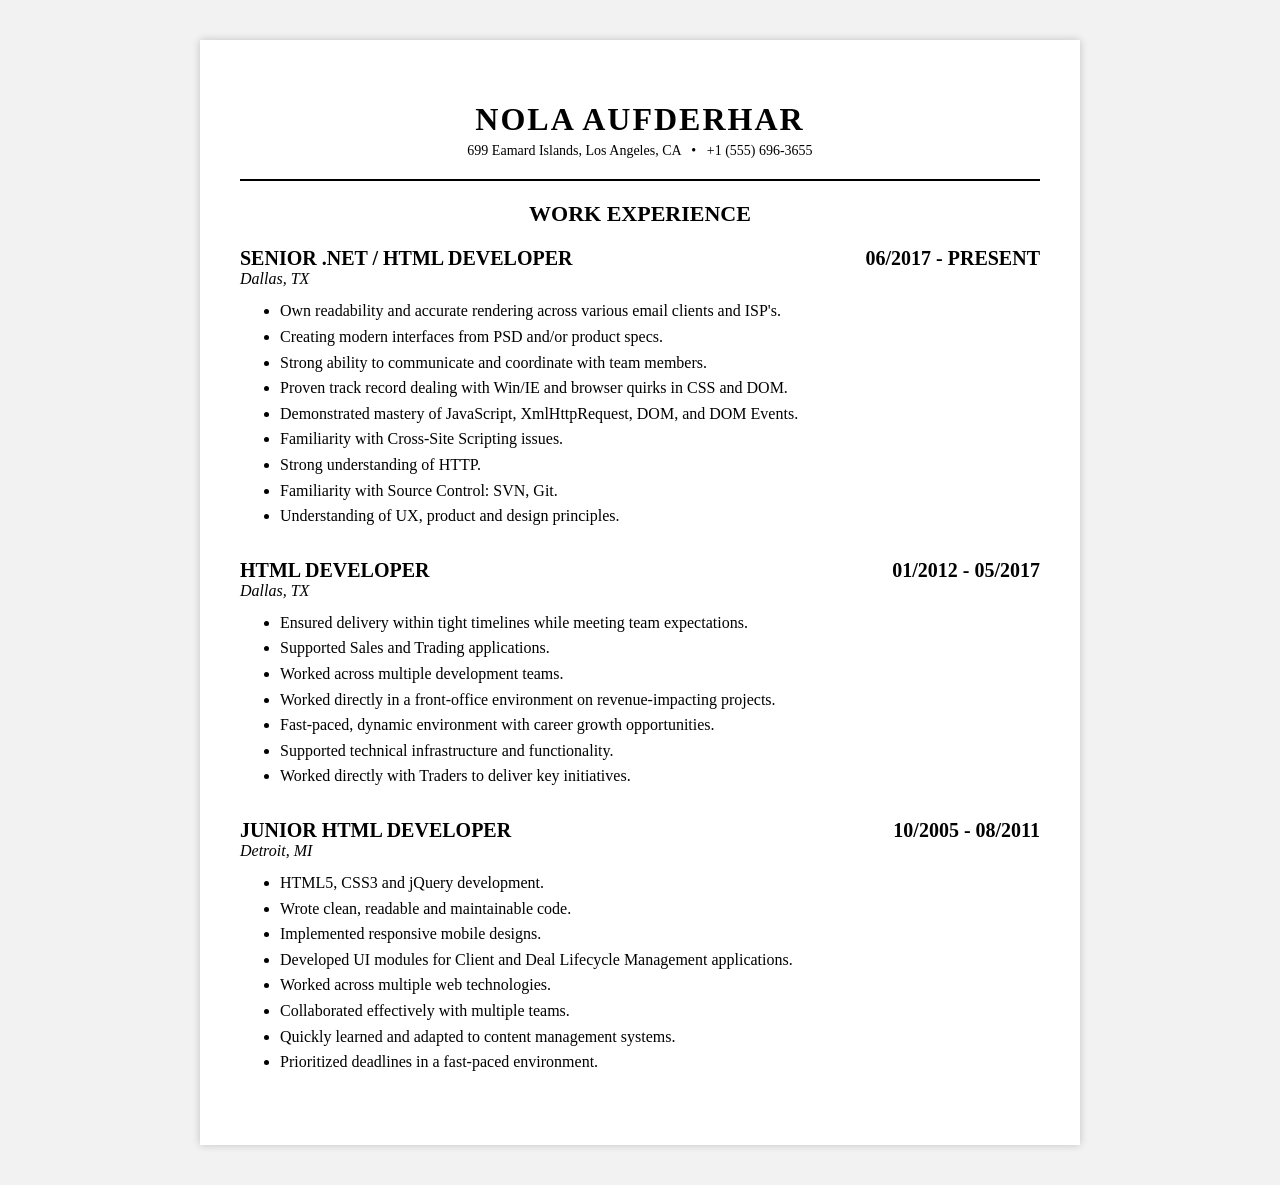
<file: day-1/index.html>
<!DOCTYPE html>
<html lang="en">
<head>
<meta charset="UTF-8">
<meta name="viewport" content="width=device-width, initial-scale=1.0">
<title>NOLA AUFDERHAR Resume</title>

<style>
    body{
        font-family: "Times New Roman", serif;
        background:#f2f2f2;
        margin:0;
        padding:40px;
    }

    .resume{
        width:800px;
        margin:auto;
        background:#fff;
        padding:40px;
        box-shadow:0 0 8px rgba(0,0,0,.2);
    }

    h1{
        text-align:center;
        letter-spacing:2px;
        margin-bottom:5px;
    }

    .contact{
        text-align:center;
        font-size:14px;
        margin-bottom:20px;
    }

    hr{
        border:1px solid #000;
    }

    h2{
        text-align:center;
        font-size:22px;
        margin:20px 0;
    }

    .job{
        margin-bottom:30px;
    }

    .job-header{
        display:flex;
        justify-content:space-between;
        font-weight:bold;
        font-size:20px;
    }

    .location{
        font-style:italic;
        margin-bottom:10px;
    }

    ul{
        margin-top:5px;
        line-height:1.6;
    }
</style>
</head>

<body>

<div class="resume">

<h1>NOLA AUFDERHAR</h1>

<div class="contact">
699 Eamard Islands, Los Angeles, CA &nbsp; • &nbsp;
+1 (555) 696-3655
</div>

<hr>

<h2>WORK EXPERIENCE</h2>

<div class="job">

<div class="job-header">
<span>SENIOR .NET / HTML DEVELOPER</span>
<span>06/2017 - PRESENT</span>
</div>

<div class="location">Dallas, TX</div>

<ul>
<li>Own readability and accurate rendering across various email clients and ISP's.</li>
<li>Creating modern interfaces from PSD and/or product specs.</li>
<li>Strong ability to communicate and coordinate with team members.</li>
<li>Proven track record dealing with Win/IE and browser quirks in CSS and DOM.</li>
<li>Demonstrated mastery of JavaScript, XmlHttpRequest, DOM, and DOM Events.</li>
<li>Familiarity with Cross-Site Scripting issues.</li>
<li>Strong understanding of HTTP.</li>
<li>Familiarity with Source Control: SVN, Git.</li>
<li>Understanding of UX, product and design principles.</li>
</ul>

</div>

<div class="job">

<div class="job-header">
<span>HTML DEVELOPER</span>
<span>01/2012 - 05/2017</span>
</div>

<div class="location">Dallas, TX</div>

<ul>
<li>Ensured delivery within tight timelines while meeting team expectations.</li>
<li>Supported Sales and Trading applications.</li>
<li>Worked across multiple development teams.</li>
<li>Worked directly in a front-office environment on revenue-impacting projects.</li>
<li>Fast-paced, dynamic environment with career growth opportunities.</li>
<li>Supported technical infrastructure and functionality.</li>
<li>Worked directly with Traders to deliver key initiatives.</li>
</ul>

</div>

<div class="job">

<div class="job-header">
<span>JUNIOR HTML DEVELOPER</span>
<span>10/2005 - 08/2011</span>
</div>

<div class="location">Detroit, MI</div>

<ul>
<li>HTML5, CSS3 and jQuery development.</li>
<li>Wrote clean, readable and maintainable code.</li>
<li>Implemented responsive mobile designs.</li>
<li>Developed UI modules for Client and Deal Lifecycle Management applications.</li>
<li>Worked across multiple web technologies.</li>
<li>Collaborated effectively with multiple teams.</li>
<li>Quickly learned and adapted to content management systems.</li>
<li>Prioritized deadlines in a fast-paced environment.</li>
</ul>

</div>

</div>

</body>
</html>
</file>
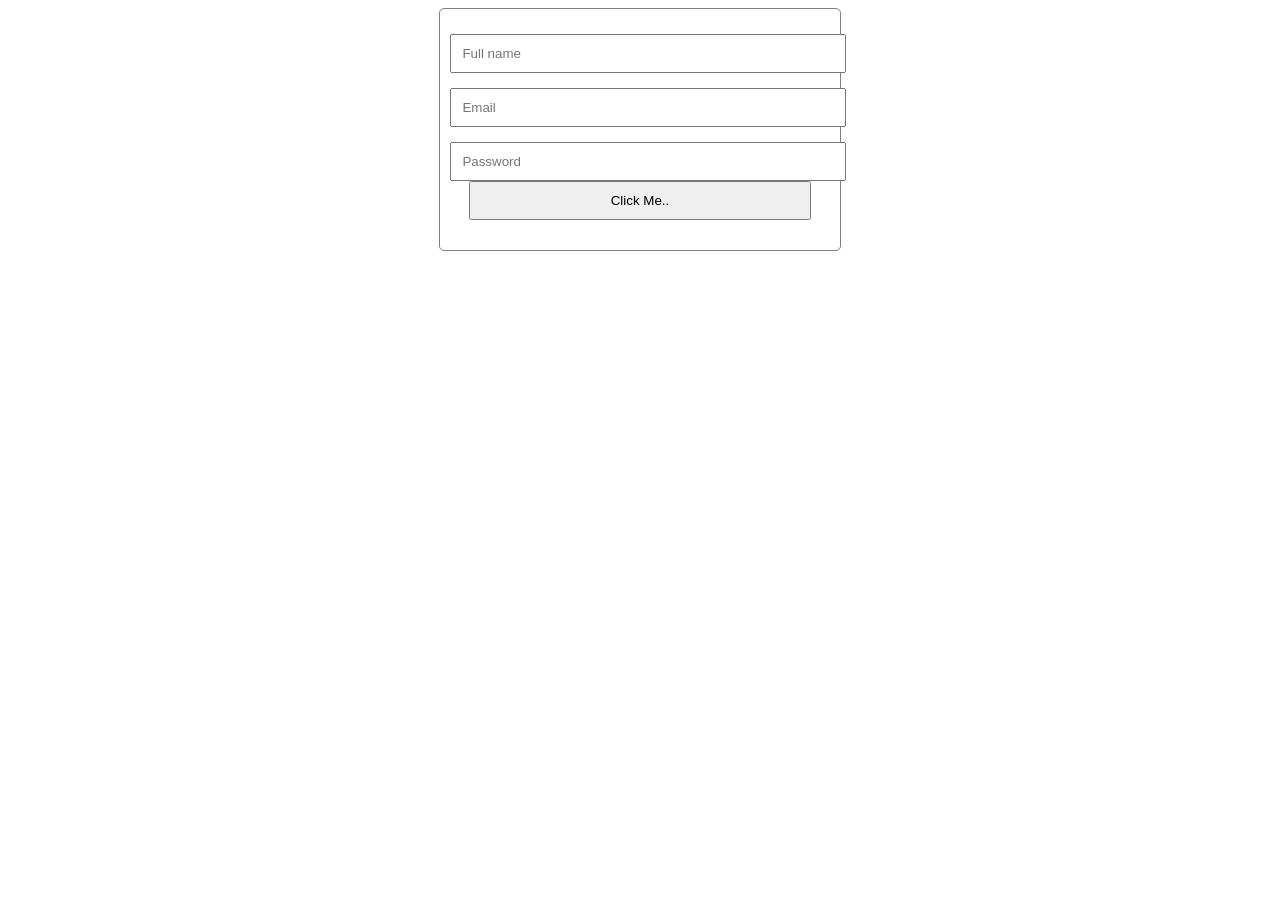
<file: day-12/index.html>
<!DOCTYPE html>
<html lang="en">
<head>
    <meta charset="UTF-8">
    <meta name="viewport" content="width=device-width, initial-scale=1.0">
    <title>Document</title>
    <style>
        form{
            border: 1px solid gray;
            width: 30%;
            padding: 10px;
            border-radius: 5px;
            margin: auto;
            text-align: center;
        }


        input{
            width: 98%;
            padding: 10px;
            margin-top: 15px;


        }


        #btn{
            width: 90%;
            border: 1px solid none;
            padding: 10px;
            margin-bottom: 20px;
        }
    </style>
</head>
<body>
    <form id="form">
        <input type="text" id="fullName" placeholder="Full name">
        <input type="email" id="email" placeholder="Email">
        <input type="password" id="password" placeholder="Password">
        <button type="submit" id="btn">Click Me..</button>
    </form>


    
</body>


<script src="index.js"></script>
</html>
</file>
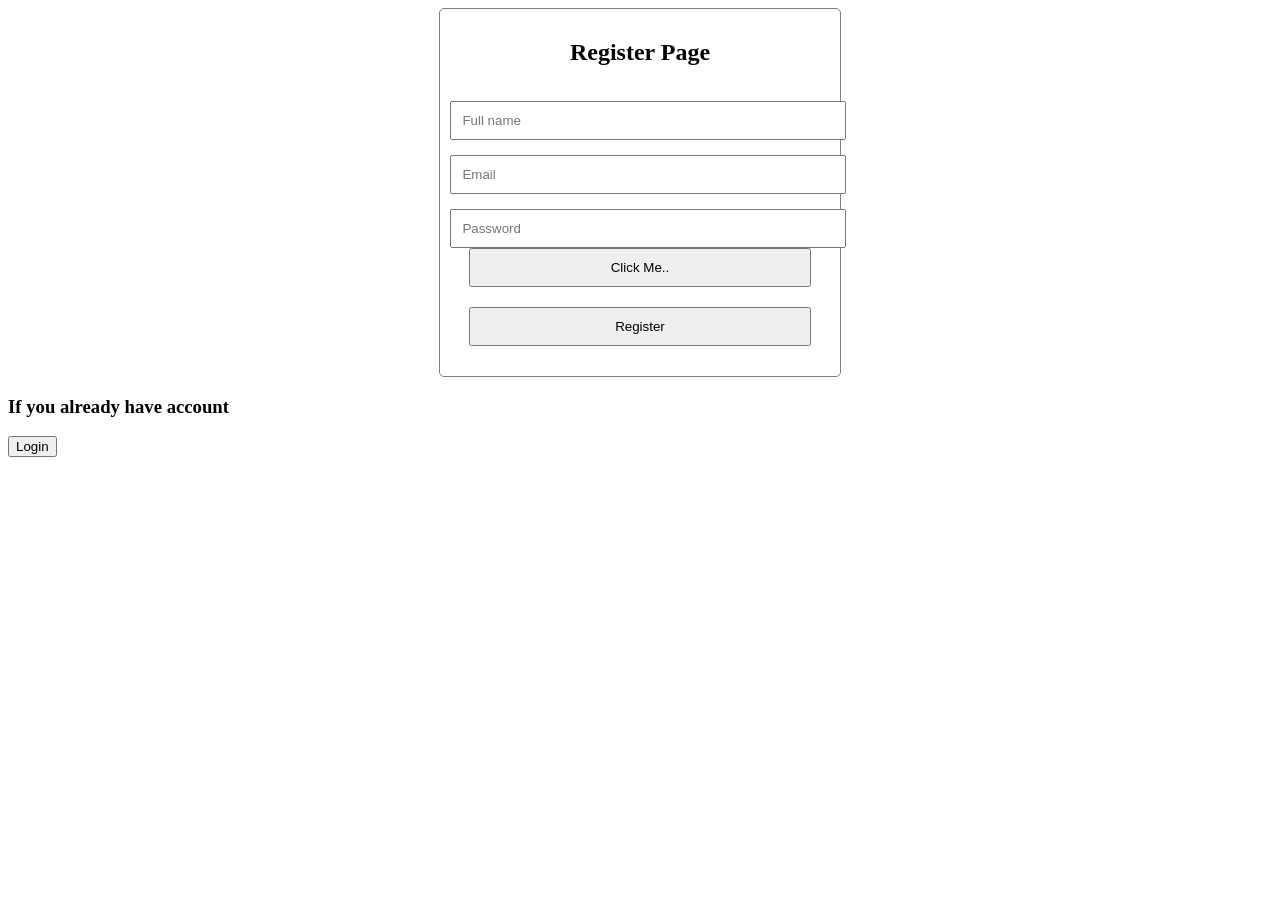
<file: day-13/index.html>
<!DOCTYPE html>
<html lang="en">
<head>
    <meta charset="UTF-8">
    <meta name="viewport" content="width=device-width, initial-scale=1.0">
    <title>Document</title>
    <style>
        form{
            border: 1px solid gray;
            width: 30%;
            padding: 10px;
            border-radius: 5px;
            margin: auto;
            text-align: center;
        }

        input{
            width: 98%;
            padding: 10px;
            margin-top: 15px;

        }

        #btn{
            width: 90%;
            border: 1px solid none;
            padding: 10px;
            margin-bottom: 20px;
        }
    </style>
</head>
<body>
    <form id="form">
        <h2>Register Page</h2>
        <input type="text" id="fullName" placeholder="Full name">
        <input type="email" id="email" placeholder="Email">
        <input type="password" id="password" placeholder="Password">
        <button type="submit" id="btn">Click Me..</button>
        <button type="submit" id="btn">Register</button>

    </form>

    <h3>If you already have account</h3>
    <button id="login">Login</button>


</body>

<script src="index.js"></script
</file>
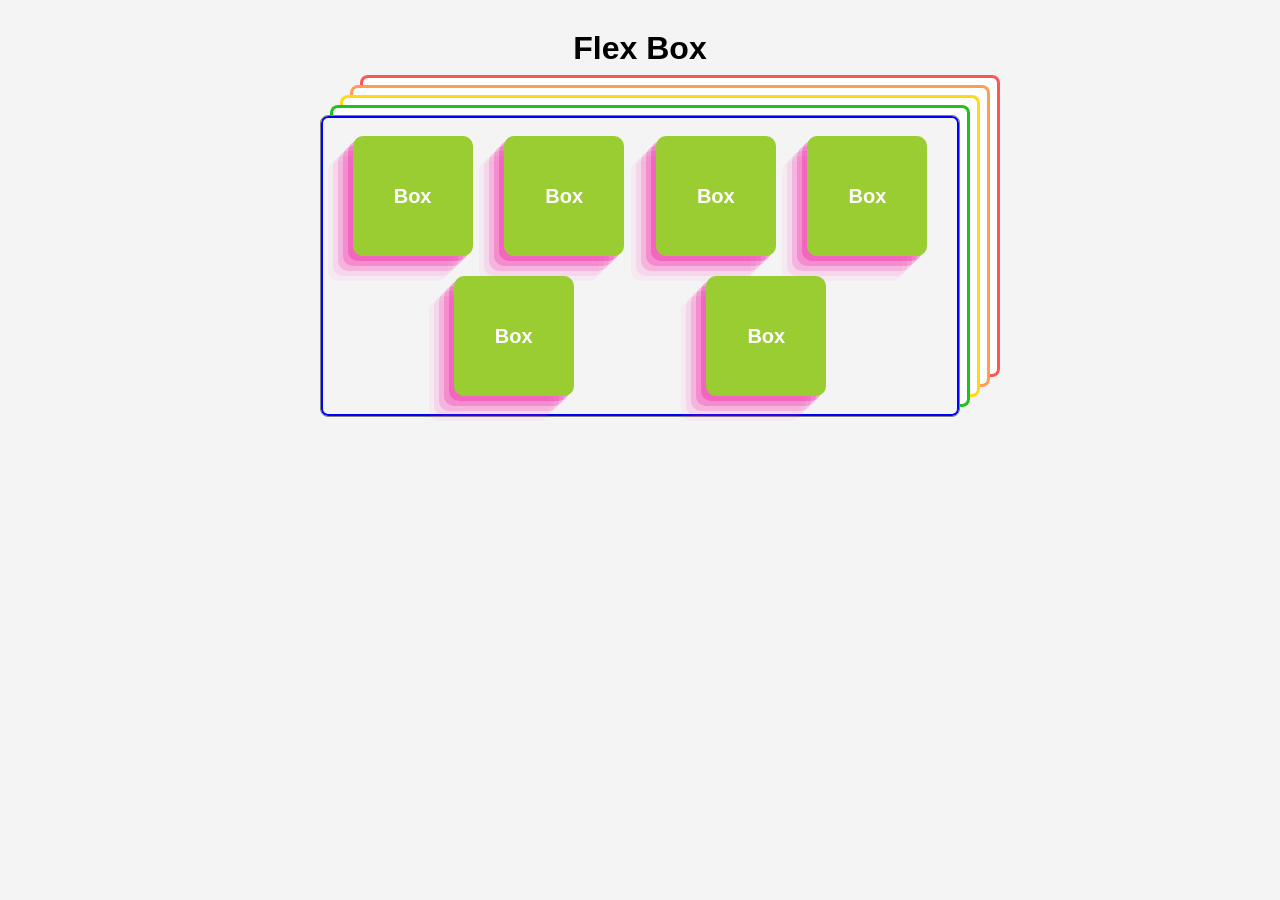
<file: day-4/index.html>
<!DOCTYPE html>
<html lang="en">
<head>
    <meta charset="UTF-8">
    <meta name="viewport" content="width=device-width, initial-scale=1.0">
    <title>Flexbox Example</title>

    <style>
        * {
            margin: 0;
            padding: 0;
            box-sizing: border-box;
        }

        body {
            font-family: Arial, sans-serif;
            background-color: #f4f4f4;
        }

        h1 {
            text-align: center;
            margin: 30px 0;
        }

        .container {
            width: 50%;
            margin: auto;
            padding: 20px;
            border: 1px solid gray;
            border-radius: 8px;

            display: flex;
            flex-wrap: wrap;
            justify-content: space-evenly;
            gap: 20px;

            box-shadow: blue 0px 0px 0px 2px inset, rgb(255, 255, 255) 10px -10px 0px -3px, rgb(31, 193, 27) 10px -10px, rgb(255, 255, 255) 20px -20px 0px -3px, rgb(255, 217, 19) 20px -20px, rgb(255, 255, 255) 30px -30px 0px -3px, rgb(255, 156, 85) 30px -30px, rgb(255, 255, 255) 40px -40px 0px -3px, rgb(255, 85, 85) 40px -40px;
            

        }

        .child {
            width: 120px;
            height: 120px;

            display: flex;
            justify-content: center;
            align-items: center;

            background-color: yellowgreen;
            border-radius: 10px;
            color: white;
            font-size: 20px;
            font-weight: bold;

            box-shadow:
                rgba(240, 46, 170, 0.4) -5px 5px,
                rgba(240, 46, 170, 0.3) -10px 10px,
                rgba(240, 46, 170, 0.2) -15px 15px,
                rgba(240, 46, 170, 0.1) -20px 20px,
                rgba(240, 46, 170, 0.05) -25px 25px;
        }
    </style>
</head>

<body>

    <h1>Flex Box</h1>

    <br>

    <div class="container">
        <div class="child">Box</div>
        <div class="child">Box</div>
        <div class="child">Box</div>
        <div class="child">Box</div>
        <div class="child">Box</div>
        <div class="child">Box</div>
    </div>

</body>
</html>
</file>
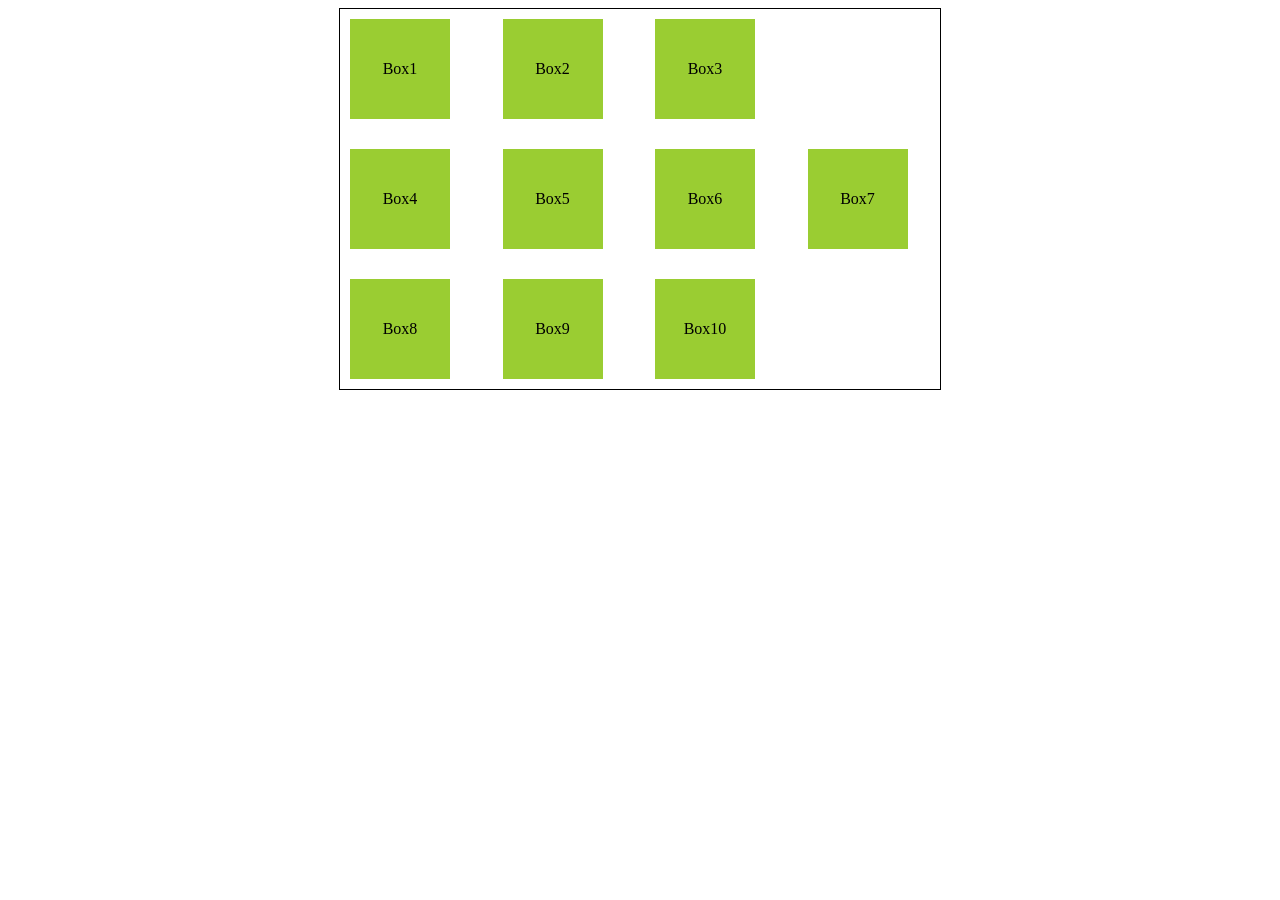
<file: day-5/index.html>
<!DOCTYPE html>
<html lang="en">

<head>
    <meta charset="UTF-8">
    <meta name="viewport" content="width=device-width, initial-scale=1.0">
    <title>Document</title>
    <link rel="stylesheet" href="index.css">
    <style>
        /* #parent {
            border: 1px solid black;
            width: 400px;
        } */

        /* #parent>div {
            border: 1px solid red;
            width: 200px;
            height: 200px;
        } */

        /* #child1~div{
            border: 1px solid green;
            width: 200px;
            height: 200px;
        } */
    </style>
</head>

<body>

   <div id="parent">
        <div id="child1">Box1</div>
        <div id="child2">Box2</div>
        <div id="child3">Box3</div>
        <div id="child4">Box4</div>
        <div id="child5">Box5</div>
        <div id="child6">Box6</div>
        <div id="child7">Box7</div>
        <div id="child8">Box8</div>
        <div id="child9">Box9</div>
        <div id="child10">Box10</div>

   </div>



</body>

</html>

<!-- 
selectors
combinators 

child combinator  >
descendent selector "space"
adjacent sibling combinator +
general sibling combinator ~

-->
</file>
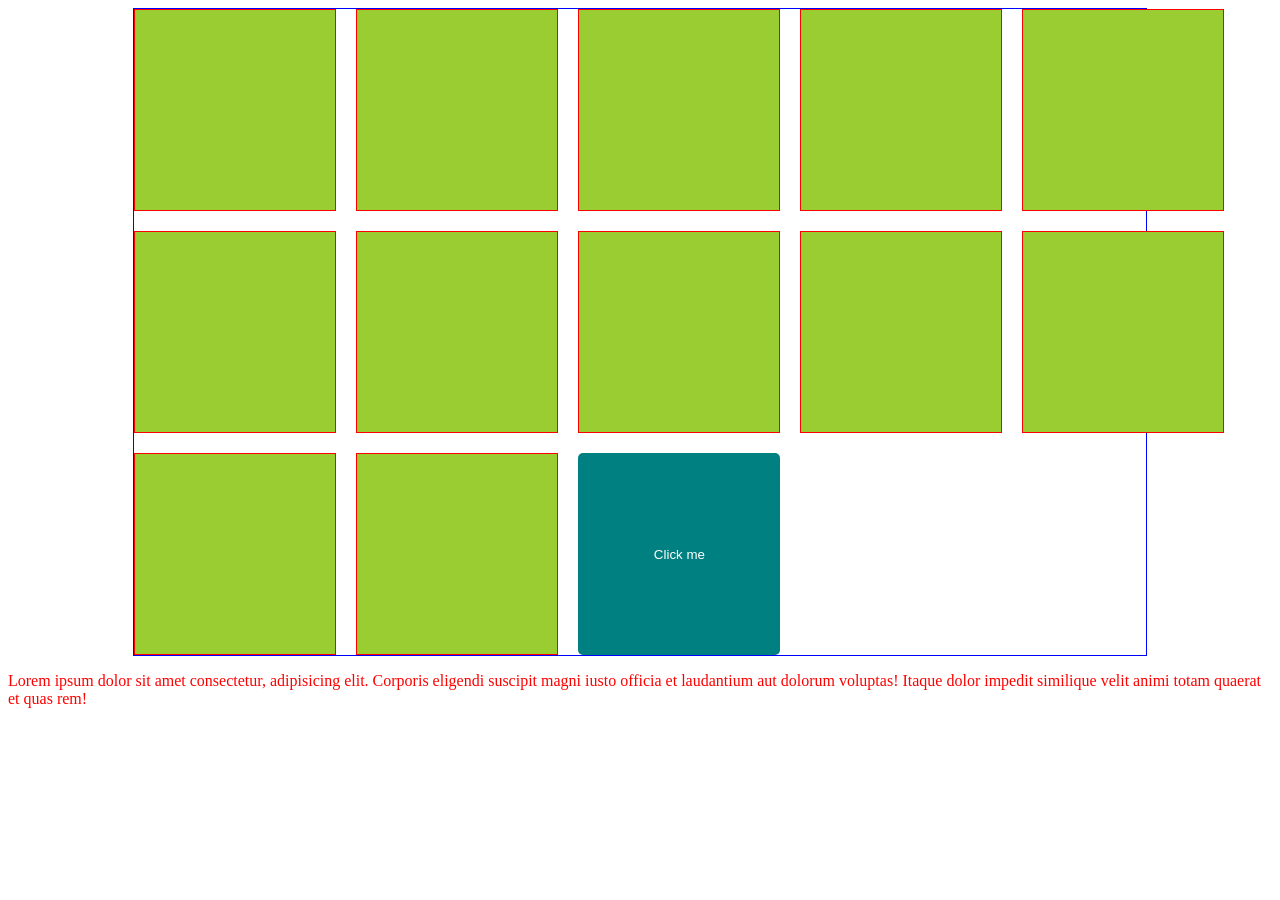
<file: day-7/index.html>
<!DOCTYPE html>
<html lang="en">

<head>
    <meta charset="UTF-8">
    <meta name="viewport" content="width=device-width, initial-scale=1.0">
    <title>Day-7</title>
    <link rel="stylesheet" href="index.css">
</head>

<body>
    <!-- <div class="parent">

    </div>

    <div class="parent1">

    </div>

    <div class="parent2">

    </div>

    <div class="parent3">
        I am rotated div
    </div>

    <div class="parent4">

    </div> -->


    <!-- <div>
        <h1> I am heading <span>I am span inside heading</span></h1>
        <h2> I ma heading 2</h2>
        <p> I am paragraph</p>
    </div> -->

    <!-- <div>
        <video src="https://drive.google.com/file/d/1F-pAkAahjTTa7kFkCT_ud6ZpgeprZQ6q/view?usp=sharing" controls
            autoplay></video>
        <audio controls>
            <source src="viper.mp3" type="audio/mp3" />
            <source src="viper.ogg" type="audio/ogg" />
            <p>
                Your browser doesn't support this audio file. Here is a
                <a href="viper.mp3">link to the audio</a> instead.
            </p>
        </audio>

    </div> -->



    <div id="parent5">
        <div></div>
        <div></div>
        <div></div>
        <div></div>
        <div></div>
        <div></div>
        <div></div>
        <div></div>
        <div></div>
        <div></div>
        <div></div>
        <div></div>


        <button>Click me</button>
    </div>


    <p>Lorem ipsum dolor sit amet consectetur, adipisicing elit. Corporis eligendi suscipit magni iusto officia et laudantium aut dolorum voluptas! Itaque dolor impedit similique velit animi totam quaerat et quas rem!</p>



</body>

</html>
</file>
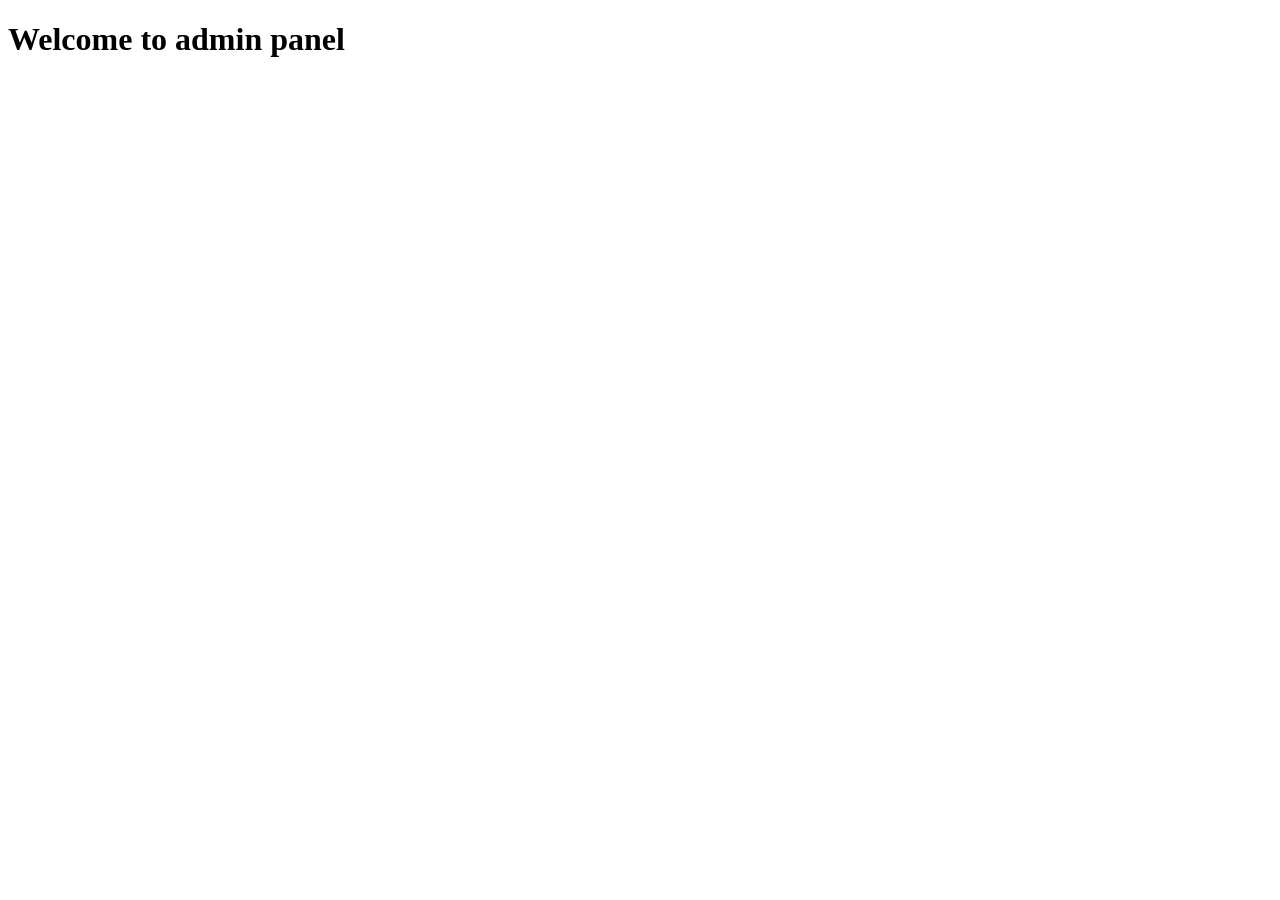
<file: day-13/admin.html>
<!DOCTYPE html>
<html lang="en">
<head>
    <meta charset="UTF-8">
    <meta name="viewport" content="width=device-width, initial-scale=1.0">
    <title>Document</title>
</head>
<body>

    <h1>Welcome to admin panel</h1>
    
</body>
</html>
</file>
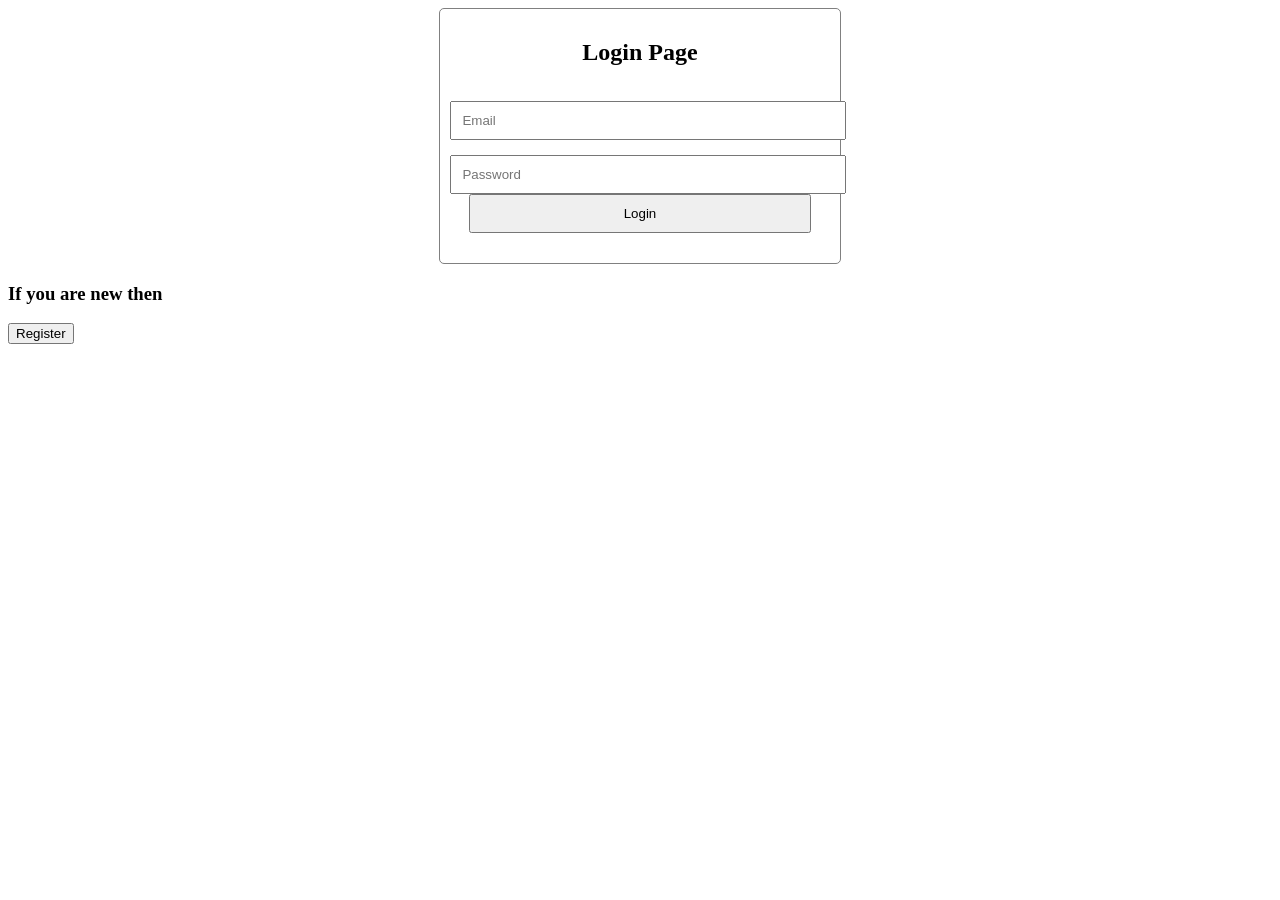
<file: day-13/login.html>
<!DOCTYPE html>
<html lang="en">
<head>
    <meta charset="UTF-8">
    <meta name="viewport" content="width=device-width, initial-scale=1.0">
    <title>Document</title>
    <style>
        form{
            border: 1px solid gray;
            width: 30%;
            padding: 10px;
            border-radius: 5px;
            margin: auto;
            text-align: center;
        }

        input{
            width: 98%;
            padding: 10px;
            margin-top: 15px;

        }

        #btn{
            width: 90%;
            border: 1px solid none;
            padding: 10px;
            margin-bottom: 20px;
        }
    </style>
</head>
<body>

    
    <form id="form">
        <h2>Login Page</h2>
        <input type="email" id="email" placeholder="Email">
        <input type="password" id="password" placeholder="Password">
        <button type="submit" id="btn">Login</button>
        
    </form>


    <h3>If you are new then</h3>
    <button id="register">Register</button>

    
</body>

<script src="login.js"></script>
</html>
</file>
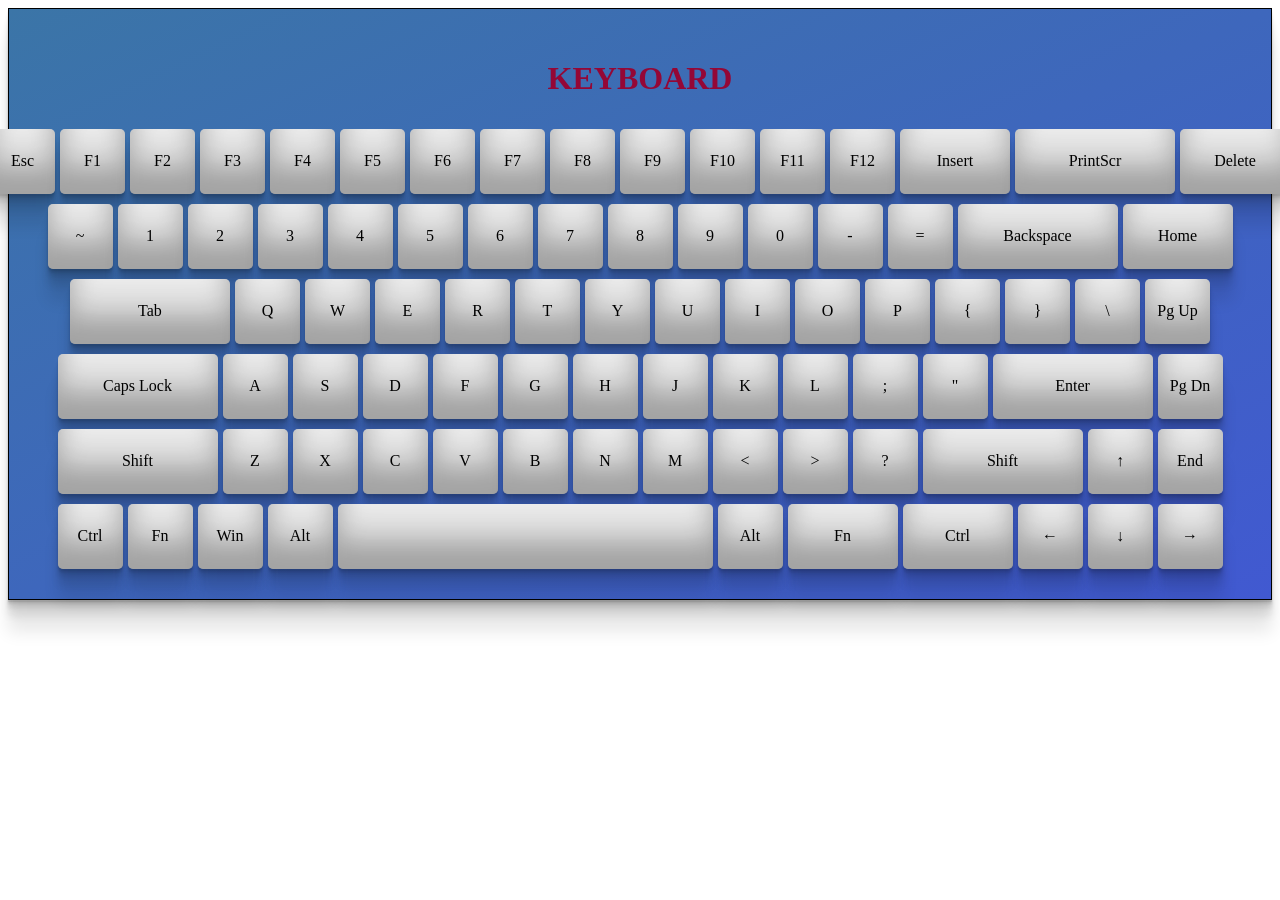
<file: day-4/assignment.html>
<!DOCTYPE html>
<html lang="en">
<head>
    <meta charset="UTF-8">
    <meta name="viewport" content="width=device-width, initial-scale=1.0">
    <title>KeyBoard Assignment</title>
    <style>
        .container {
            display : flex;
            justify-content : center;
            align-items : center;
            flex-direction : column;
            padding: 30px;
            background: linear-gradient(to bottom right, #3b75a7, #4159d1);
             gap: 10px; 
             border : 1px solid #000;
           box-shadow: rgba(0, 0, 0, 0.09) 0px 2px 1px, rgba(0, 0, 0, 0.09) 0px 4px 2px, rgba(0, 0, 0, 0.09) 0px 8px 4px, rgba(0, 0, 0, 0.09) 0px 16px 8px, rgba(0, 0, 0, 0.09) 0px 32px 16px;
        }
        .row{
            display:flex;
            gap:5px;
            }
        h1{
            color:rgb(148, 7, 54);
        }
        
        .key{
            width: 65px;
            height: 65px;
            background-color : rgb(255, 255, 255);
            justify-content : center;
            align-items : center;
            display : flex;
            border-radius : 5px;

            box-shadow: rgba(0, 0, 0, 0.17) 0px -23px 25px 0px inset, rgba(0, 0, 0, 0.15) 0px -36px 30px 0px inset, rgba(0, 0, 0, 0.1) 0px -79px 40px 0px inset, rgba(0, 0, 0, 0.06) 0px 2px 1px, rgba(0, 0, 0, 0.09) 0px 4px 2px, rgba(0, 0, 0, 0.09) 0px 8px 4px, rgba(0, 0, 0, 0.09) 0px 16px 8px, rgba(0, 0, 0, 0.09) 0px 32px 16px;
        }
        .wide{
            width:110px;
        }   

        .extra-wide{
             width:160px;
        }

        .space{
             width:375px;
        }

    </style>
</head>
<body>
    <div class ="container">
        <h1>KEYBOARD</h1>
         

        <div class="row">
             <div class="key">Esc</div>
             <div class="key">F1</div>
             <div class="key">F2</div>
             <div class="key">F3</div>
             <div class="key">F4</div>
             <div class="key">F5</div>
             <div class="key">F6</div>
             <div class="key">F7</div>
             <div class="key">F8</div>
             <div class="key">F9</div>
             <div class="key">F10</div>
             <div class="key">F11</div>
             <div class="key">F12</div>
             <div class="key wide">Insert</div>
             <div class="key extra-wide">PrintScr</div>
             <div class="key wide">Delete</div>
        </div>
        <div class="row">
             <div class="key">~</div>
             <div class="key">1</div>
             <div class="key">2</div>
             <div class="key">3</div>
             <div class="key">4</div>
             <div class="key">5</div>
             <div class="key">6</div>
             <div class="key">7</div>
             <div class="key">8</div>
             <div class="key">9</div>
             <div class="key">0</div>
             <div class="key">-</div>
             <div class="key">=</div>
             <div class="key extra-wide">Backspace</div>
             <div class="key wide">Home</div>
        </div>
        <div class="row">
             <div class="key extra-wide">Tab</div>
             <div class="key">Q</div>
             <div class="key">W</div>
             <div class="key">E</div>
             <div class="key">R</div>
             <div class="key">T</div>
             <div class="key">Y</div>
             <div class="key">U</div>
             <div class="key">I</div>
             <div class="key">O</div>
             <div class="key">P</div>
             <div class="key">{</div>
             <div class="key">}</div>
             <div class="key">\</div>
             <div class="key">Pg Up</div>
        </div>
        <div class="row">
             <div class="key extra-wide">Caps Lock</div>
             <div class="key">A</div>
             <div class="key">S</div>
             <div class="key">D</div>
             <div class="key">F</div>
             <div class="key">G</div>
             <div class="key">H</div>
             <div class="key">J</div>
             <div class="key">K</div>
             <div class="key">L</div>
             <div class="key">;</div>
             <div class="key">"</div>
             <div class="key extra-wide">Enter</div>
             <div class="key">Pg Dn</div>
        </div>
        <div class="row">
             <div class="key extra-wide">Shift</div>
             <div class="key">Z</div>
             <div class="key">X</div>
             <div class="key">C</div>
             <div class="key">V</div>
             <div class="key">B</div>
             <div class="key">N</div>
             <div class="key">M</div>
             <div class="key"><</div>
             <div class="key">></div>
             <div class="key">?</div>
             <div class="key extra-wide">Shift</div>
             <div class="key">↑</div>
             <div class="key">End</div>
        </div>
        <div class="row">
             <div class="key">Ctrl</div>
             <div class="key">Fn</div>
             <div class="key">Win</div>
             <div class="key">Alt</div>
             <div class="key space"></div>
             <div class="key">Alt</div>
             <div class="key wide">Fn</div>
             <div class="key wide">Ctrl</div>
             <div class="key">←</div>
             <div class="key">↓</div>
             <div class="key">→</div>
        </div>


    </div>
   
    
</body>
</html>
</file>
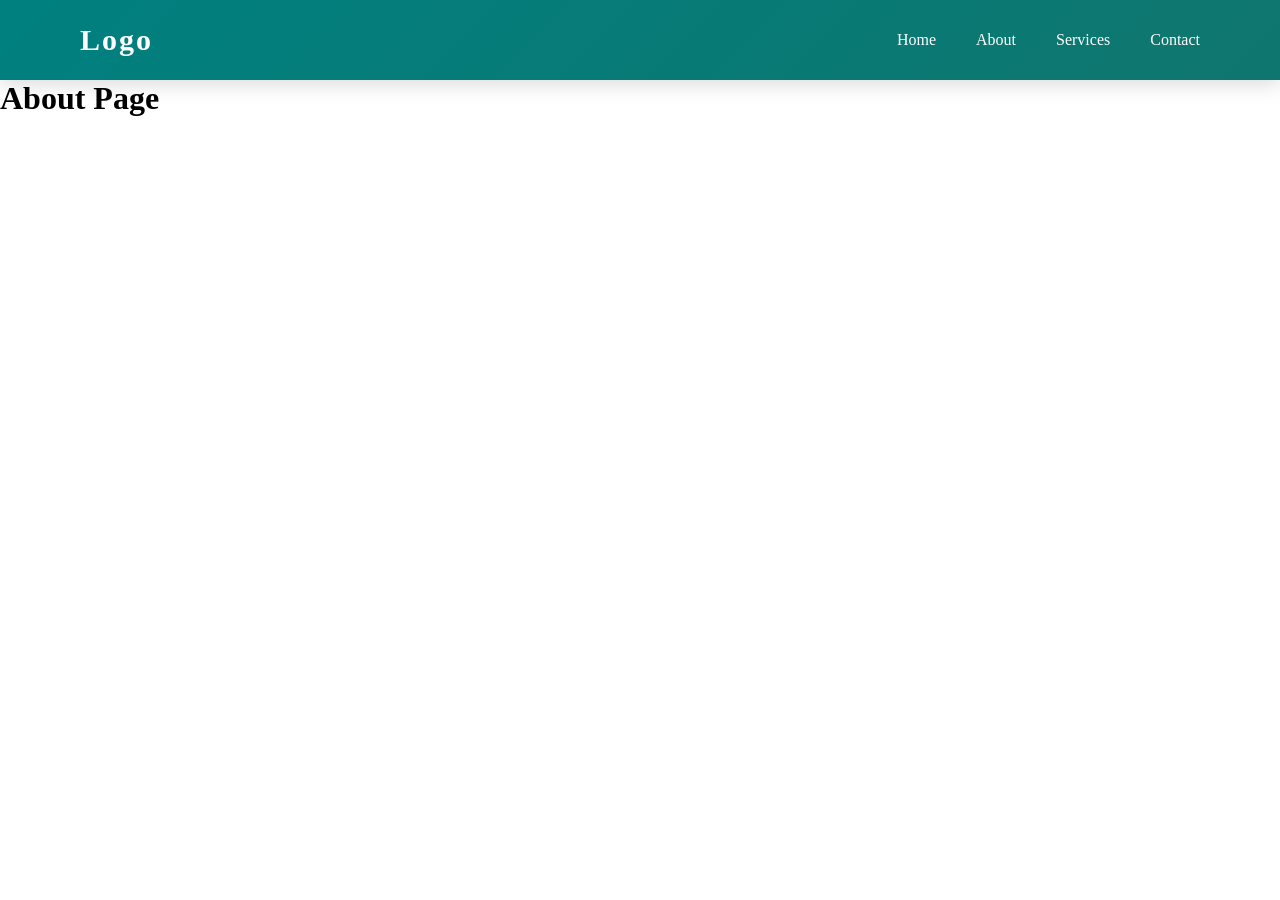
<file: day-6/about.html>
<!DOCTYPE html>
<html lang="en">
<head>
    <meta charset="UTF-8">
    <meta name="viewport" content="width=device-width, initial-scale=1.0">
    <title>Document</title>
    <link rel="stylesheet" href="style.css">
</head>
<body>
    <nav>
        <div id="logo">
            <h2>Logo</h2>
        </div>
        <div id="menu">
            <p><a href="index.html">Home</a></p>
            <p><a href="about.html">About</a></p>
            <p><a href="services.html">Services</a></p>
            <p><a href="contact.html">Contact</a></p>
        </div>
    </nav>
    <h1>About Page</h1>
</body>
</html>
</file>
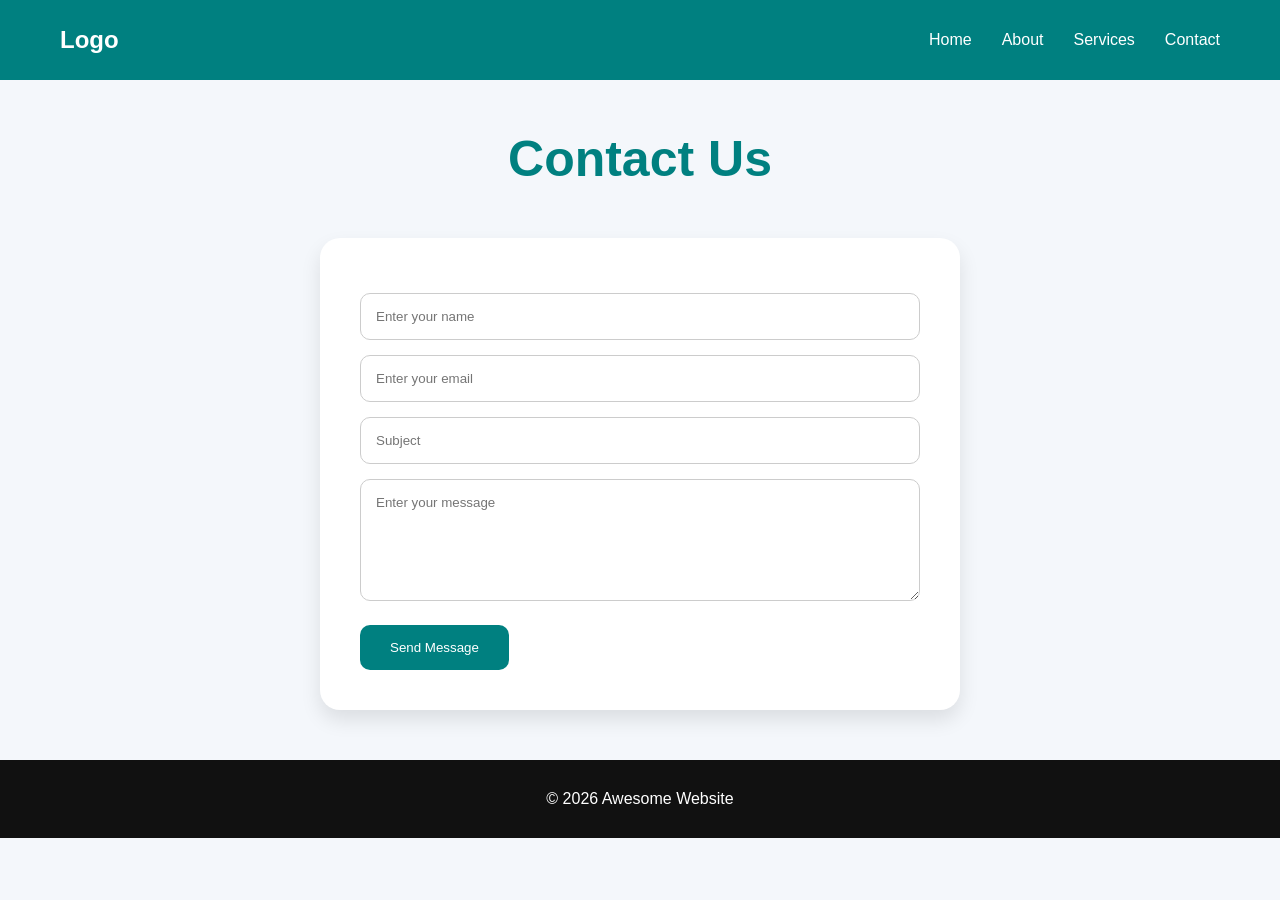
<file: day-6/contact.html>
<!DOCTYPE html>
<html lang="en">
<head>
    <meta charset="UTF-8">
    <meta name="viewport" content="width=device-width, initial-scale=1.0">
    <title>Contact</title>

    <style>

        *{
            margin:0;
            padding:0;
            box-sizing:border-box;
            font-family:Arial, sans-serif;
        }

        body{
            background:#f4f7fb;
        }

        nav{
            height:80px;
            background:teal;
            display:flex;
            justify-content:space-between;
            align-items:center;
            padding:0 60px;
        }

        #menu{
            display:flex;
            gap:30px;
        }

        a{
            text-decoration:none;
            color:white;
        }

        h1{
            text-align:center;
            margin-top:50px;
            color:teal;
            font-size:50px;
        }

        #contact-box{
            width:50%;
            margin:50px auto;
            background:white;
            padding:40px;
            border-radius:20px;
            box-shadow:0 10px 20px rgba(0,0,0,0.1);
        }

        input,
        textarea{
            width:100%;
            padding:15px;
            margin-top:15px;
            border:1px solid #ccc;
            border-radius:10px;
        }

        button{
            margin-top:20px;
            padding:15px 30px;
            border:none;
            background:teal;
            color:white;
            border-radius:10px;
            cursor:pointer;
        }

        footer{
            background:#111;
            color:white;
            text-align:center;
            padding:30px;
            margin-top:50px;
        }

        @media(max-width:768px){

            nav{
                flex-direction:column;
                height:auto;
                padding:20px;
            }

            #contact-box{
                width:90%;
            }
        }

    </style>

</head>

<body>

    <nav>

        <h2 style="color:white;">Logo</h2>

        <div id="menu">
            <a href="index.html">Home</a>
            <a href="about.html">About</a>
            <a href="services.html">Services</a>
            <a href="contact.html">Contact</a>
        </div>

    </nav>

    <h1>Contact Us</h1>

    <section id="contact-box">

        <input type="text" placeholder="Enter your name">

        <input type="email" placeholder="Enter your email">

        <input type="text" placeholder="Subject">

        <textarea rows="6" placeholder="Enter your message"></textarea>

        <button>Send Message</button>

    </section>

    <footer>
        <p>© 2026 Awesome Website</p>
    </footer>

</body>
</html>
</file>
<file: day-5/index.css>
#parent{
    border: 1px solid black;
    width: 600px;
    margin: 0 auto;
    display:grid;
    grid-template-columns: repeat(4, 1fr);
    grid-gap: 10px;
}

#parent > div{
    width: 100px;
    height: 100px;
    background-color: yellowgreen;
    margin: 10px;
    display:flex;
    justify-content: center;
    align-items: center;
}

#child3{
    background-color: teal;
    grid-area: 1 / 3 / 2 / 5;
}
</file>
<file: day-7/index.css>
/* Translate transition is a type of CSS transition that animates the movement of an element from one position to another. It is typically used to smoothly change an element's position over a specified duration when triggered by a user interaction or a change in CSS properties. */

.parent {
  display: none;
  width: 100px;
  height: 100px;
  background-color: blue;
  border: 2px solid gray;
  transition: transform 1s ease-in-out;
}

.parent:hover {
  transform: translateX(100px);
}

/* Animation */

/* 
  Animation in CSS is a more versatile way to create complex animations with multiple stages. It allows you to define the animation behavior, keyframes, and timing using the @keyframes rule and the animation property. */


/* Keyframe */

/* Keyframes are the foundation of animations in CSS. They define the specific stages of an animation using percentage values (0%, 50%, 100%) or specific names (from, to). Keyframes describe how properties change over the duration of the animation. */

/* slide */

@keyframes slide {
  0% {
    transform: translateX(0);
  }

  50% {
    transform: translateY(100px);
  }

  80% {
    transform: translateX(150px);
  }

  100% {
    transform: translateY(200px);
  }
}

.parent1 {
  display: none;
  width: 100px;
  height: 100px;
  border: 2px solid green !important;
  background-color: teal;
  animation: slide 3s infinite alternate;
}


/* Scale */

@keyframes scale {

  0%,
  100% {
    transform: scale(1);
  }

  50% {
    transform: scale(4);
  }
}

.parent2 {
  display: none;
  width: 100px;
  height: 100px;
  border: 1px solid purple;
  background-color: lavender;
  animation: scale 2s infinite alternate;
}


/* Rotate */
.parent3 {
  display: none;
  width: 100px;
  height: 100px;
  background-color: yellow;
  transform-origin: bottom right;
  transition: transform 4s ease-in-out;
}

.parent3:hover {
  transform: rotate(360deg);
}


.parent4 {
  display: none;
  width: 100px;
  height: 100px;
  background-color: lightblue;
  transition: transform 2s ease-in-out;
}

.parent4:hover {
  transform: translate(500px, 500px);
}



@keyframes text-animation {
  0% {
    opacity: 0;
    transform: translateY(-20px);
  }

  100% {
    opacity: 1;
    transform: translateY(0);
  }
}

h1,
h2,
h3,
h4,
h5,
h6,
p,
span {
  animation-name: text-animation;
  animation-duration: 2s;
  animation-timing-function: ease-in-out;
  animation-fill-mode: both;
}



#parent5 {
  border: 1px solid blue;
  width: 80%;
  margin: auto;
  display: grid;
  grid-template-columns: repeat(5, 1fr);
  gap: 20px;
}


#parent5>div {
  width: 200px;
  height: 200px;
  border: 1px solid red;
  background-color: yellowgreen;
}

button {
  padding: 10px 20px;
  background-color: teal;
  color: white;
  border: none;
  border-radius: 5px;
  cursor: pointer;
}

p{
  color:red
}


@media screen and (max-width: 1200px) {
  #parent5 {
    grid-template-columns: repeat(3, 1fr);
  }
}


@media screen and (max-width: 850px) {
  #parent5 {
    grid-template-columns: repeat(2, 1fr);
  }
}

@media screen and (max-width: 550px) {
  #parent5 {
    grid-template-columns: repeat(1, 1fr);
  }

  button {
    background-color: yellow;
    color: black;
  }

  p{
    color: green;
  }
}
</file>
<file: day-6/style.css>
* {
    margin: 0;
    padding: 0;
    box-sizing: border-box;
}
nav {
    width: 100%;
    height: 80px;
    background: linear-gradient(135deg, #008080, #0f766e);
    display: flex;
    justify-content: space-between;
    align-items: center;
    padding: 0 80px;
    box-shadow: 0 4px 20px rgba(0, 0, 0, 0.15);
}

#logo h2 {
    color: white;
    font-size: 30px;
    letter-spacing: 2px;
}

#menu {
    display: flex;
    gap: 40px;
}

#menu p {
    display: flex;
    align-items: center;
}

a {
    text-decoration: none;
    color: white;
    font-weight: 500;
    transition: 0.3s;
}

a:hover {
    color: #ffd700;
    transform: translateY(-2px);
}

#banner {
    width: 90%;
    margin: 60px auto;
    display: flex;
    justify-content: space-between;
    align-items: center;
    gap: 40px;
}

#banner > div {
    width: 50%;
}

#child1 {
    text-align: left;
}

#child1 h1 {
    font-size: 55px;
    line-height: 1.2;
    margin-bottom: 20px;
}

#child1 h1 span {
    color: #0f766e;
}

#child1 p {
    line-height: 1.8;
    color: #666;
}

#child2 img {
    width: 100%;
    border-radius: 20px;
    box-shadow: 0 15px 35px rgba(0, 0, 0, 0.2);
    transition: 0.4s;
}

#child2 img:hover {
    transform: scale(1.05);
    cursor: pointer;
}

#grid {
    width: 90%;
    margin: 80px auto;
    display: grid;
    grid-template-columns: repeat(4, 1fr);
    gap: 30px;
}

#grid div {
    background: white;
    padding: 25px;
    border-radius: 15px;
    box-shadow: rgba(50, 50, 93, 0.25) 0px 30px 60px -12px inset, rgba(0, 0, 0, 0.3) 0px 18px 36px -18px inset;
    transition: 0.4s;
    display: flex;
    justify-content: center;
    align-items: center;
}

#grid div:hover {
    transform: translateY(-10px);
}

#grid img {
    width: 100%;
    height: 180px;
    object-fit: contain;
}

#price {
    width: 90%;
    margin: 80px auto;
    display: flex;
    justify-content: space-between;
    gap: 30px;
}

#price > div {
    background: white;
    width: 32%;
    padding: 40px 30px;
    border-radius: 20px;
    text-align: center;
    box-shadow: 0 10px 30px rgba(0, 0, 0, 0.1);
    transition: 0.4s;
}

#price > div:hover {
    transform: translateY(-10px);
}

#price h2 {
    font-size: 30px;
    margin-bottom: 20px;
}

#price p {
    color: #666;
    margin-bottom: 20px;
}

#price h3 {
    font-size: 40px;
    color: teal;
    margin-bottom: 25px;
}

button {
    border: none;
    padding: 14px 30px;
    background: teal;
    color: white;
    border-radius: 8px;
    font-size: 16px;
    cursor: pointer;
    transition: 0.3s;
}

button:hover {
    background:yellow;
    padding:20px

}
</file>
